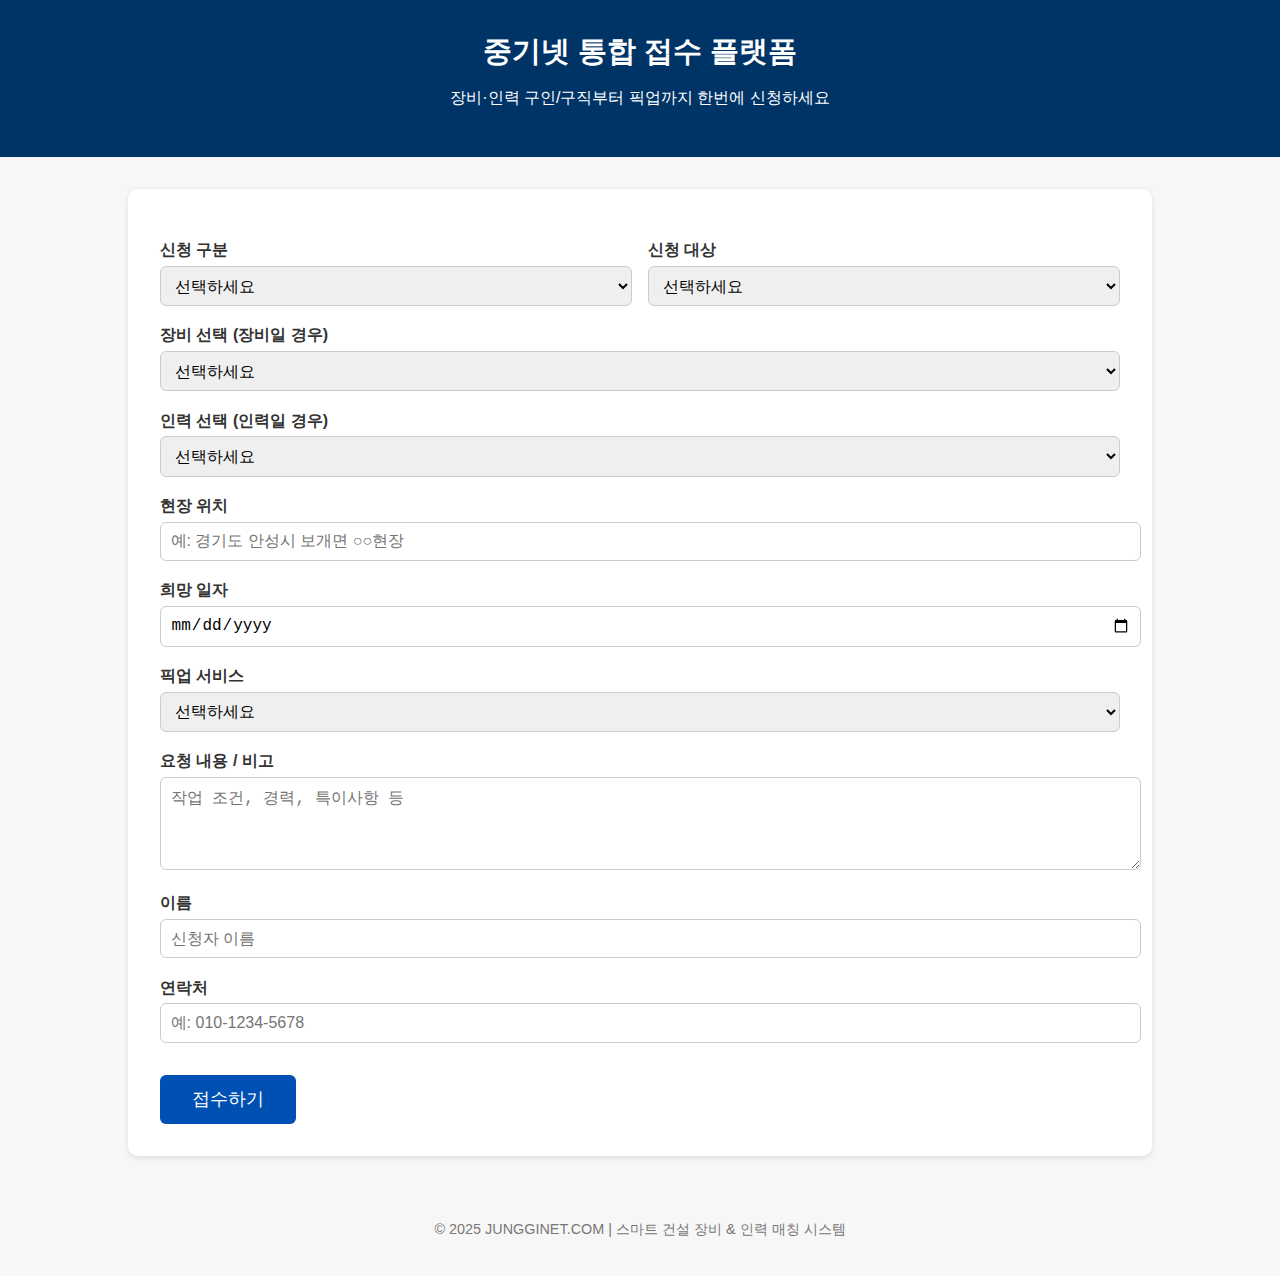
<file: index.html>
<!DOCTYPE html>
<html lang="ko">
<head>
  <meta charset="UTF-8" />
  <meta name="viewport" content="width=device-width, initial-scale=1.0" />
  <title>중기넷 통합 접수폼</title>
  <meta name="description" content="장비 및 건설 인력 구인·구직, 픽업 서비스 신청까지 한번에 가능한 스마트 접수 플랫폼">
  <style>
    body {
      font-family: Arial, sans-serif;
      background: #f7f7f7;
      margin: 0;
      padding: 0;
      color: #333;
    }
    header {
      background: #003366;
      color: white;
      text-align: center;
      padding: 2rem 1rem;
    }
    header h1 { margin: 0; font-size: 1.8rem; }
    .container {
      max-width: 960px;
      margin: 2rem auto;
      background: white;
      padding: 2rem;
      border-radius: 10px;
      box-shadow: 0 2px 6px rgba(0,0,0,0.1);
    }
    label {
      font-weight: bold;
      display: block;
      margin-top: 1.2rem;
    }
    input, select, textarea {
      width: 100%;
      padding: 0.6rem;
      margin-top: 0.3rem;
      border: 1px solid #ccc;
      border-radius: 6px;
      font-size: 1rem;
    }
    .grid { display: grid; grid-template-columns: 1fr 1fr; gap: 1rem; }
    button {
      background: #0050b3;
      color: white;
      border: none;
      padding: 0.8rem 2rem;
      font-size: 1.1rem;
      border-radius: 6px;
      cursor: pointer;
      margin-top: 2rem;
    }
    footer {
      text-align: center;
      color: #777;
      font-size: 0.9rem;
      padding: 2rem;
    }
  </style>
</head>
<body>
  <header>
    <h1>중기넷 통합 접수 플랫폼</h1>
    <p>장비·인력 구인/구직부터 픽업까지 한번에 신청하세요</p>
  </header>

  <div class="container">
    <form action="mailto:your@email.com" method="POST" enctype="text/plain">
      <div class="grid">
        <div>
          <label>신청 구분</label>
          <select name="신청 구분" required>
            <option value="">선택하세요</option>
            <option value="구인">구인 (사장님)</option>
            <option value="구직">구직 (기사님/인부)</option>
          </select>
        </div>
        <div>
          <label>신청 대상</label>
          <select name="신청 대상" required>
            <option value="">선택하세요</option>
            <option value="장비">장비</option>
            <option value="인력">인력</option>
          </select>
        </div>
      </div>

      <label>장비 선택 (장비일 경우)</label>
      <select name="장비 항목">
        <option value="">선택하세요</option>
        <option>덤프 5톤</option>
        <option>덤프 15톤</option>
        <option>덤프 25톤</option>
        <option>굴삭기 미니</option>
        <option>굴삭기 03W</option>
        <option>굴삭기 06W</option>
        <option>굴삭기 10W</option>
        <option>굴삭기 380W</option>
        <option>롤러</option>
        <option>도자</option>
        <option>그레이다</option>
      </select>

      <label>인력 선택 (인력일 경우)</label>
      <select name="인력 직종">
        <option value="">선택하세요</option>
        <option>목수</option>
        <option>형틀목수</option>
        <option>철근공</option>
        <option>콘크리트공</option>
        <option>미장공</option>
        <option>타일공</option>
        <option>방수공</option>
        <option>조적공</option>
        <option>비계공</option>
        <option>해체공</option>
        <option>배관공</option>
        <option>설비공</option>
        <option>전기공</option>
        <option>용접공</option>
        <option>신호수</option>
        <option>곰방</option>
        <option>공구리</option>
        <option>잡부</option>
        <option>운반공</option>
        <option>소장</option>
        <option>반장</option>
        <option>현장보조</option>
        <option>크레인 유도</option>
        <option>석면 해체</option>
      </select>

      <label>현장 위치</label>
      <input type="text" name="현장 위치" placeholder="예: 경기도 안성시 보개면 ○○현장" />

      <label>희망 일자</label>
      <input type="date" name="희망 일자" />

      <label>픽업 서비스</label>
      <select name="픽업 서비스">
        <option value="">선택하세요</option>
        <option>필요함 (픽업 요청)</option>
        <option>불필요함 (자가 출퇴근)</option>
      </select>

      <label>요청 내용 / 비고</label>
      <textarea name="요청 내용" rows="4" placeholder="작업 조건, 경력, 특이사항 등"></textarea>

      <label>이름</label>
      <input type="text" name="이름" placeholder="신청자 이름" required />

      <label>연락처</label>
      <input type="tel" name="연락처" placeholder="예: 010-1234-5678" required />

      <button type="submit">접수하기</button>
    </form>
  </div>

  <footer>
    © 2025 JUNGGINET.COM | 스마트 건설 장비 & 인력 매칭 시스템
  </footer>
</body>
</html>
</file>
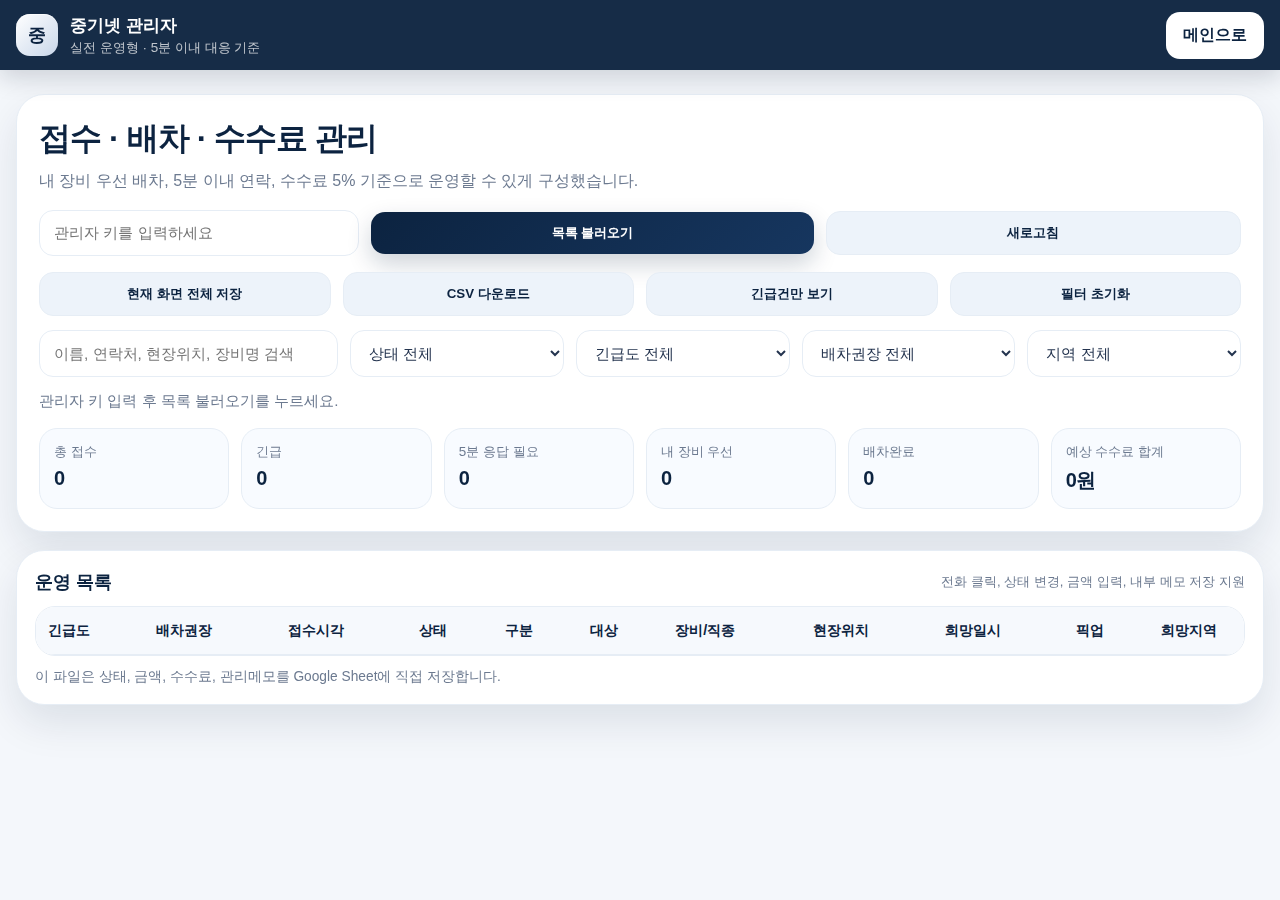
<file: admin.html>
<!DOCTYPE html>
<html lang="ko">
<head>
  <meta charset="UTF-8" />
  <meta name="viewport" content="width=device-width, initial-scale=1.0" />
  <title>중기넷 관리자 · 실전 운영형</title>
  <meta name="theme-color" content="#0c2340" />
  <style>
    :root {
      --navy: #0c2340;
      --navy-2: #16365f;
      --line: #e6edf5;
      --muted: #6c7a90;
      --bg: #f4f7fb;
      --white: #ffffff;
      --green: #0f9d58;
      --orange: #f29900;
      --red: #d93025;
      --blue: #1a73e8;
      --shadow: 0 18px 40px rgba(14, 32, 63, 0.10);
      --radius-xl: 28px;
      --radius-lg: 18px;
      --radius-md: 12px;
    }

    * { box-sizing: border-box; }
    body {
      margin: 0;
      font-family: -apple-system, BlinkMacSystemFont, "Apple SD Gothic Neo", "Pretendard", "Noto Sans KR", sans-serif;
      background: var(--bg);
      color: #24344f;
    }

    a { color: inherit; text-decoration: none; }

    .topbar {
      position: sticky;
      top: 0;
      z-index: 20;
      background: rgba(12, 35, 64, 0.96);
      backdrop-filter: blur(10px);
      box-shadow: 0 8px 24px rgba(3, 18, 38, 0.16);
    }

    .wrap {
      max-width: 1440px;
      margin: 0 auto;
      padding: 0 16px;
    }

    .topbar-inner {
      min-height: 70px;
      display: flex;
      align-items: center;
      justify-content: space-between;
      gap: 12px;
    }

    .brand {
      display: flex;
      align-items: center;
      gap: 12px;
      color: #fff;
    }

    .brand-mark {
      width: 42px;
      height: 42px;
      border-radius: 14px;
      display: grid;
      place-items: center;
      background: linear-gradient(135deg, #ffffff 0%, #c9d7ea 100%);
      color: var(--navy);
      font-weight: 900;
      font-size: 1.1rem;
      box-shadow: inset 0 1px 0 rgba(255,255,255,0.7);
    }

    .brand-text {
      display: flex;
      flex-direction: column;
      gap: 2px;
    }

    .brand-text strong { font-size: 1.05rem; }
    .brand-text span { font-size: 0.84rem; color: rgba(255,255,255,0.72); }

    .btn {
      appearance: none;
      border: 0;
      cursor: pointer;
      border-radius: 14px;
      padding: 12px 16px;
      font-weight: 700;
      transition: transform .15s ease, box-shadow .15s ease, opacity .15s ease;
      white-space: nowrap;
    }
    .btn:hover { transform: translateY(-1px); }
    .btn:active { transform: translateY(0); }

    .btn-primary {
      color: #fff;
      background: linear-gradient(135deg, var(--navy) 0%, var(--navy-2) 100%);
      box-shadow: 0 10px 24px rgba(12, 35, 64, 0.20);
    }

    .btn-light {
      background: #fff;
      color: var(--navy);
      border: 1px solid rgba(255,255,255,0.25);
    }

    .btn-subtle {
      background: #edf3fa;
      color: var(--navy);
      border: 1px solid var(--line);
    }

    .page {
      padding: 24px 0 40px;
    }

    .card {
      background: var(--white);
      border: 1px solid var(--line);
      border-radius: var(--radius-xl);
      box-shadow: var(--shadow);
    }

    .hero {
      padding: 22px;
      margin-bottom: 18px;
    }

    .hero-top {
      display: flex;
      justify-content: space-between;
      gap: 16px;
      flex-wrap: wrap;
      align-items: flex-end;
    }

    .hero h1 {
      margin: 0;
      color: var(--navy);
      font-size: 2rem;
      letter-spacing: -0.03em;
    }

    .hero p {
      margin: 10px 0 0;
      color: var(--muted);
    }

    .login-row,
    .toolbar,
    .filters {
      display: grid;
      gap: 12px;
    }

    .login-row {
      grid-template-columns: minmax(220px, 320px) auto auto;
      align-items: center;
      margin-top: 18px;
    }

    .toolbar {
      grid-template-columns: repeat(4, minmax(160px, 1fr));
      margin-top: 16px;
    }

    .filters {
      grid-template-columns: 1.4fr repeat(4, minmax(140px, 1fr));
      margin-top: 14px;
    }

    input, select {
      width: 100%;
      border: 1px solid var(--line);
      border-radius: 14px;
      padding: 13px 14px;
      font-size: 0.96rem;
      background: #fff;
      color: #24344f;
      outline: none;
    }

    input:focus, select:focus {
      border-color: #99b6df;
      box-shadow: 0 0 0 4px rgba(26,115,232,0.08);
    }

    .message {
      margin-top: 14px;
      color: var(--muted);
      font-size: 0.95rem;
    }

    .stats {
      display: grid;
      grid-template-columns: repeat(6, minmax(120px, 1fr));
      gap: 12px;
      margin-top: 16px;
    }

    .stat {
      background: #f8fbff;
      border: 1px solid var(--line);
      border-radius: var(--radius-lg);
      padding: 14px;
    }

    .stat .label {
      display: block;
      font-size: 0.84rem;
      color: var(--muted);
      margin-bottom: 6px;
    }

    .stat strong {
      font-size: 1.25rem;
      color: var(--navy);
      letter-spacing: -0.02em;
    }

    .table-card {
      padding: 18px;
    }

    .table-head {
      display: flex;
      align-items: center;
      justify-content: space-between;
      gap: 12px;
      flex-wrap: wrap;
      margin-bottom: 12px;
    }

    .table-head h2 {
      margin: 0;
      font-size: 1.15rem;
      color: var(--navy);
    }

    .table-box {
      overflow: auto;
      border: 1px solid var(--line);
      border-radius: 20px;
      background: #fff;
    }

    table {
      width: 100%;
      min-width: 1880px;
      border-collapse: collapse;
      background: #fff;
    }

    th {
      position: sticky;
      top: 0;
      z-index: 1;
      text-align: left;
      background: #f6f9fd;
      color: var(--navy);
      font-size: 0.9rem;
      padding: 14px 12px;
      border-bottom: 1px solid var(--line);
      vertical-align: top;
    }

    td {
      padding: 12px;
      border-bottom: 1px solid #eef3f8;
      vertical-align: top;
      font-size: 0.93rem;
      background: #fff;
    }

    tr:hover td { background: #fbfdff; }

    .badge {
      display: inline-flex;
      align-items: center;
      gap: 6px;
      border-radius: 999px;
      padding: 7px 10px;
      font-size: 0.78rem;
      font-weight: 800;
      line-height: 1;
      border: 1px solid transparent;
      white-space: nowrap;
    }

    .badge-red { color: #fff; background: var(--red); }
    .badge-orange { color: #7a4400; background: #ffe8c2; border-color: #ffd695; }
    .badge-green { color: #0a6f3d; background: #daf3e7; border-color: #b9e7d2; }
    .badge-blue { color: #0f4da2; background: #e6f0ff; border-color: #cde0ff; }
    .badge-gray { color: #55657d; background: #edf2f7; border-color: #d9e4ef; }

    .name-block { line-height: 1.6; }
    .name-block strong { display: block; color: var(--navy); }
    .sub { font-size: 0.82rem; color: var(--muted); }

    .phone-link {
      display: inline-flex;
      align-items: center;
      gap: 6px;
      color: var(--blue);
      font-weight: 700;
    }

    .cell-stack {
      display: flex;
      flex-direction: column;
      gap: 8px;
      min-width: 130px;
    }

    .small-input,
    .small-select {
      min-width: 120px;
      padding: 10px 11px;
      font-size: 0.9rem;
      border-radius: 12px;
    }

    .mini-btn {
      padding: 10px 12px;
      border-radius: 12px;
      font-size: 0.86rem;
      font-weight: 800;
      border: 1px solid var(--line);
      background: #f4f8fc;
      color: var(--navy);
      cursor: pointer;
    }

    .mini-btn:hover { background: #ebf2f9; }

    .note {
      min-width: 180px;
      min-height: 82px;
      resize: vertical;
      border: 1px solid var(--line);
      border-radius: 12px;
      padding: 10px 11px;
      font: inherit;
      color: inherit;
      background: #fff;
    }

    .foot-note {
      margin-top: 12px;
      font-size: 0.86rem;
      color: var(--muted);
    }

    @media (max-width: 1180px) {
      .toolbar { grid-template-columns: repeat(2, minmax(160px, 1fr)); }
      .filters { grid-template-columns: repeat(2, minmax(160px, 1fr)); }
      .stats { grid-template-columns: repeat(3, minmax(120px, 1fr)); }
    }

    @media (max-width: 820px) {
      .hero { padding: 18px; }
      .hero h1 { font-size: 1.55rem; }
      .login-row, .toolbar, .filters, .stats { grid-template-columns: 1fr; }
      .topbar-inner { min-height: 64px; }
      .table-card { padding: 12px; }
    }
  </style>
</head>
<body>
  <header class="topbar">
    <div class="wrap topbar-inner">
      <a href="index.html" class="brand">
        <div class="brand-mark">중</div>
        <div class="brand-text">
          <strong>중기넷 관리자</strong>
          <span>실전 운영형 · 5분 이내 대응 기준</span>
        </div>
      </a>
      <a class="btn btn-light" href="index.html">메인으로</a>
    </div>
  </header>

  <main class="page">
    <div class="wrap">
      <section class="card hero">
        <div class="hero-top">
          <div>
            <h1>접수 · 배차 · 수수료 관리</h1>
            <p>내 장비 우선 배차, 5분 이내 연락, 수수료 5% 기준으로 운영할 수 있게 구성했습니다.</p>
          </div>
        </div>

        <div class="login-row">
          <input type="password" id="adminKey" placeholder="관리자 키를 입력하세요" />
          <button class="btn btn-primary" id="loadBtn" type="button">목록 불러오기</button>
          <button class="btn btn-subtle" id="refreshBtn" type="button">새로고침</button>
        </div>

        <div class="toolbar">
          <button class="btn btn-subtle" id="saveAllBtn" type="button">현재 화면 전체 저장</button>
          <button class="btn btn-subtle" id="exportCsvBtn" type="button">CSV 다운로드</button>
          <button class="btn btn-subtle" id="showUrgentBtn" type="button">긴급건만 보기</button>
          <button class="btn btn-subtle" id="resetFilterBtn" type="button">필터 초기화</button>
        </div>

        <div class="filters">
          <input type="text" id="searchInput" placeholder="이름, 연락처, 현장위치, 장비명 검색" />
          <select id="statusFilter">
            <option value="">상태 전체</option>
            <option value="접수됨">접수됨</option>
            <option value="연락완료">연락완료</option>
            <option value="배차완료">배차완료</option>
            <option value="완료">완료</option>
            <option value="작업중">작업중</option>
            <option value="보류">보류</option>
            <option value="취소">취소</option>
          </select>
          <select id="priorityFilter">
            <option value="">긴급도 전체</option>
            <option value="긴급">긴급</option>
            <option value="오늘">오늘</option>
            <option value="예약">예약</option>
            <option value="미정">미정</option>
          </select>
          <select id="ownershipFilter">
            <option value="">배차권장 전체</option>
            <option value="내 장비 우선">내 장비 우선</option>
            <option value="외부 장비 검토">외부 장비 검토</option>
          </select>
          <select id="areaFilter">
            <option value="">지역 전체</option>
            <option value="안성">안성</option>
            <option value="기타">기타</option>
          </select>
        </div>

        <div class="message" id="adminMessage">관리자 키 입력 후 목록 불러오기를 누르세요.</div>

        <div class="stats">
          <div class="stat"><span class="label">총 접수</span><strong id="statTotal">0</strong></div>
          <div class="stat"><span class="label">긴급</span><strong id="statUrgent">0</strong></div>
          <div class="stat"><span class="label">5분 응답 필요</span><strong id="statNeedCall">0</strong></div>
          <div class="stat"><span class="label">내 장비 우선</span><strong id="statOwned">0</strong></div>
          <div class="stat"><span class="label">배차완료</span><strong id="statDispatched">0</strong></div>
          <div class="stat"><span class="label">예상 수수료 합계</span><strong id="statFee">0원</strong></div>
        </div>
      </section>

      <section class="card table-card">
        <div class="table-head">
          <h2>운영 목록</h2>
          <div class="sub">전화 클릭, 상태 변경, 금액 입력, 내부 메모 저장 지원</div>
        </div>

        <div class="table-box">
          <table id="requestTable">
            <thead>
              <tr>
                <th>긴급도</th>
                <th>배차권장</th>
                <th>접수시각</th>
                <th>상태</th>
                <th>구분</th>
                <th>대상</th>
                <th>장비/직종</th>
                <th>현장위치</th>
                <th>희망일시</th>
                <th>픽업</th>
                <th>희망지역</th>
                <th>이름/연락</th>
                <th>작업금액</th>
                <th>수수료 5%</th>
                <th>관리메모</th>
                <th>저장</th>
              </tr>
            </thead>
            <tbody></tbody>
          </table>
        </div>
        <div class="foot-note">이 파일은 상태, 금액, 수수료, 관리메모를 Google Sheet에 직접 저장합니다.</div>
      </section>
    </div>
  </main>

  <script>
    const API_URL = "https://script.google.com/macros/s/AKfycbwfVJh5wh0mBaK9TkKzfidJ7fo6f0P-UwLs2tkLZ35_LrZ1nRZ_K6acVxXjBn3ZMTrx/exec";
    const FEE_RATE = 0.05;
    const OWNED_EQUIPMENT_KEYWORDS = ["덤프", "덤프트럭", "포크레인", "굴착기", "텐", "앞사바리", "15톤", "6w", "6W", "excavator", "dump"];
    const ANSEONG_KEYWORDS = ["안성", "공도", "원곡", "양성", "죽산", "일죽", "미양", "대덕", "보개", "서운", "금광", "삼죽", "고삼"];

    const loadBtn = document.getElementById("loadBtn");
    const refreshBtn = document.getElementById("refreshBtn");
    const saveAllBtn = document.getElementById("saveAllBtn");
    const exportCsvBtn = document.getElementById("exportCsvBtn");
    const showUrgentBtn = document.getElementById("showUrgentBtn");
    const resetFilterBtn = document.getElementById("resetFilterBtn");

    const adminKeyInput = document.getElementById("adminKey");
    const adminMessage = document.getElementById("adminMessage");
    const tbody = document.querySelector("#requestTable tbody");

    const searchInput = document.getElementById("searchInput");
    const statusFilter = document.getElementById("statusFilter");
    const priorityFilter = document.getElementById("priorityFilter");
    const ownershipFilter = document.getElementById("ownershipFilter");
    const areaFilter = document.getElementById("areaFilter");

    const statTotal = document.getElementById("statTotal");
    const statUrgent = document.getElementById("statUrgent");
    const statNeedCall = document.getElementById("statNeedCall");
    const statOwned = document.getElementById("statOwned");
    const statDispatched = document.getElementById("statDispatched");
    const statFee = document.getElementById("statFee");

    let loadedRows = [];
    let urgentOnly = false;

    function escapeHtml(value) {
      return String(value ?? "")
        .replaceAll("&", "&amp;")
        .replaceAll("<", "&lt;")
        .replaceAll(">", "&gt;")
        .replaceAll('"', '&quot;')
        .replaceAll("'", "&#039;");
    }

    function normalizeNumber(value) {
      const num = Number(String(value ?? "").replace(/[^\d.-]/g, ""));
      return Number.isFinite(num) ? num : 0;
    }

    function formatMoney(value) {
      const num = normalizeNumber(value);
      return `${num.toLocaleString("ko-KR")}원`;
    }

    function classifyArea(row) {
      const text = `${row.location || ""} ${row.area || ""}`;
      return ANSEONG_KEYWORDS.some(k => text.includes(k)) ? "안성" : "기타";
    }

    function classifyOwnership(row) {
      const item = `${row.item || ""}`;
      const hit = OWNED_EQUIPMENT_KEYWORDS.some(k => item.toLowerCase().includes(k.toLowerCase()));
      return hit ? "내 장비 우선" : "외부 장비 검토";
    }

    function classifyPriority(row) {
      const text = `${row.dateTime || ""}`.trim();
      if (!text) return { label: "미정", badge: "gray" };
      if (/(즉시|긴급|지금|금일 ASAP|asap)/i.test(text)) return { label: "긴급", badge: "red" };
      if (/(오늘|금일)/.test(text)) return { label: "오늘", badge: "orange" };
      if (/(내일|예약|오전|오후|\d{1,2}[/:.-]\d{1,2}|\d{4}-\d{1,2}-\d{1,2})/.test(text)) return { label: "예약", badge: "blue" };
      return { label: "미정", badge: "gray" };
    }

    function statusBadgeClass(status) {
      if (status === "완료") return "badge-green";
      if (status === "배차완료") return "badge-blue";
      if (status === "연락완료") return "badge-orange";
      if (status === "작업중") return "badge-blue";
      if (status === "보류") return "badge-orange";
      if (status === "취소") return "badge-gray";
      return "badge-gray";
    }

    function ownershipBadgeClass(ownership) {
      return ownership === "내 장비 우선" ? "badge-green" : "badge-gray";
    }

    function priorityBadgeClass(code) {
      if (code === "red") return "badge-red";
      if (code === "orange") return "badge-orange";
      if (code === "blue") return "badge-blue";
      return "badge-gray";
    }

    function enrichRows(rows) {
      return rows.map((row) => {
        const amount = normalizeNumber(row.price || 0);
        const status = row.status || "접수됨";
        const priority = classifyPriority(row);
        const ownership = classifyOwnership(row);
        const areaClass = classifyArea(row);
        return {
          ...row,
          status,
          amount,
          fee: Math.round(amount * FEE_RATE),
          note: row.adminMemo || "",
          priority,
          ownership,
          areaClass,
          callNeeded: status === "접수됨"
        };
      });
    }

    function filteredRows() {
      const q = searchInput.value.trim().toLowerCase();
      return loadedRows.filter((row) => {
        const matchesSearch = !q || [row.name, row.phone, row.location, row.item, row.area, row.requestType, row.targetType]
          .join(" ")
          .toLowerCase()
          .includes(q);
        const matchesStatus = !statusFilter.value || row.status === statusFilter.value;
        const matchesPriority = !priorityFilter.value || row.priority.label === priorityFilter.value;
        const matchesOwnership = !ownershipFilter.value || row.ownership === ownershipFilter.value;
        const matchesArea = !areaFilter.value || row.areaClass === areaFilter.value;
        const matchesUrgentOnly = !urgentOnly || row.priority.label === "긴급";
        return matchesSearch && matchesStatus && matchesPriority && matchesOwnership && matchesArea && matchesUrgentOnly;
      });
    }

    function renderStats(rows) {
      const urgentCount = rows.filter(r => r.priority.label === "긴급").length;
      const needCallCount = rows.filter(r => r.callNeeded).length;
      const ownedCount = rows.filter(r => r.ownership === "내 장비 우선").length;
      const dispatchedCount = rows.filter(r => ["배차완료", "작업중", "완료"].includes(r.status)).length;
      const feeTotal = rows.reduce((sum, r) => sum + r.fee, 0);

      statTotal.textContent = String(rows.length);
      statUrgent.textContent = String(urgentCount);
      statNeedCall.textContent = String(needCallCount);
      statOwned.textContent = String(ownedCount);
      statDispatched.textContent = String(dispatchedCount);
      statFee.textContent = formatMoney(feeTotal);
    }

    function renderTable() {
      const rows = filteredRows();
      tbody.innerHTML = "";

      if (!rows.length) {
        tbody.innerHTML = `
          <tr>
            <td colspan="16" style="text-align:center; padding:24px; color:#6c7a90;">표시할 접수가 없습니다.</td>
          </tr>
        `;
        renderStats([]);
        return;
      }

      const frag = document.createDocumentFragment();
      rows.forEach((row, index) => {
        const tr = document.createElement("tr");
        const safePhone = String(row.phone || "").replace(/[^\d+]/g, "");

        tr.innerHTML = `
          <td><span class="badge ${priorityBadgeClass(row.priority.badge)}">${escapeHtml(row.priority.label)}</span></td>
          <td><span class="badge ${ownershipBadgeClass(row.ownership)}">${escapeHtml(row.ownership)}</span><div class="sub" style="margin-top:6px;">${escapeHtml(row.areaClass)}</div></td>
          <td>${escapeHtml(row.createdAt || "")}</td>
          <td>
            <div class="cell-stack">
              <span class="badge ${statusBadgeClass(row.status)}">${escapeHtml(row.status)}</span>
              <select class="small-select js-status" data-rowindex="${row.rowIndex}">
                <option value="접수됨" ${row.status === "접수됨" ? "selected" : ""}>접수됨</option>
                <option value="연락완료" ${row.status === "연락완료" ? "selected" : ""}>연락완료</option>
                <option value="배차완료" ${row.status === "배차완료" ? "selected" : ""}>배차완료</option>
                <option value="완료" ${row.status === "완료" ? "selected" : ""}>완료</option>
                <option value="작업중" ${row.status === "작업중" ? "selected" : ""}>작업중</option>
                <option value="보류" ${row.status === "보류" ? "selected" : ""}>보류</option>
                <option value="취소" ${row.status === "취소" ? "selected" : ""}>취소</option>
              </select>
            </div>
          </td>
          <td>${escapeHtml(row.requestType || "")}</td>
          <td>${escapeHtml(row.targetType || "")}</td>
          <td>${escapeHtml(row.item || "")}</td>
          <td>${escapeHtml(row.location || "")}</td>
          <td>${escapeHtml(row.dateTime || "")}</td>
          <td>${escapeHtml(row.pickup || "")}</td>
          <td>${escapeHtml(row.area || "")}</td>
          <td>
            <div class="name-block">
              <strong>${escapeHtml(row.name || "")}</strong>
              <a class="phone-link" href="tel:${escapeHtml(safePhone)}">📞 ${escapeHtml(row.phone || "")}</a>
            </div>
          </td>
          <td>
            <div class="cell-stack">
              <input class="small-input js-amount" data-rowindex="${row.rowIndex}" inputmode="numeric" value="${row.amount ? escapeHtml(String(row.amount)) : ""}" placeholder="금액 입력" />
              <div class="sub">기사와 협의한 금액</div>
            </div>
          </td>
          <td><strong>${escapeHtml(formatMoney(row.fee))}</strong><div class="sub">자동 계산</div></td>
          <td>
            <textarea class="note js-note" data-rowindex="${row.rowIndex}" placeholder="내 장비 우선 / 외부 연락처 / 특이사항">${escapeHtml(row.note)}</textarea>
          </td>
          <td>
            <button class="mini-btn js-save" data-index="${index}">저장</button>
          </td>
        `;
        frag.appendChild(tr);
      });

      tbody.appendChild(frag);
      renderStats(rows);
    }

    async function saveRow(rowIndex, payload) {
      const res = await fetch(API_URL, {
        method: "POST",
        headers: {
          "Content-Type": "application/json"
        },
        body: JSON.stringify({
          rowIndex,
          ...payload
        })
      });

      return res.json();
    }

    async function persistByRowIndex(rowIndex) {
      const statusEl = document.querySelector(`.js-status[data-rowindex="${rowIndex}"]`);
      const amountEl = document.querySelector(`.js-amount[data-rowindex="${rowIndex}"]`);
      const noteEl = document.querySelector(`.js-note[data-rowindex="${rowIndex}"]`);

      const amount = normalizeNumber(amountEl?.value || 0);
      const payload = {
        status: statusEl?.value || "접수됨",
        price: amount,
        fee: Math.round(amount * FEE_RATE),
        adminMemo: noteEl?.value || ""
      };

      const data = await saveRow(rowIndex, payload);
      if (!data.ok) {
        throw new Error(data.message || "저장 실패");
      }

      loadedRows = loadedRows.map((row) => {
        if (String(row.rowIndex) !== String(rowIndex)) return row;
        return {
          ...row,
          ...payload,
          status: payload.status,
          price: payload.price,
          fee: payload.fee,
          adminMemo: payload.adminMemo
        };
      });

      loadedRows = enrichRows(loadedRows);
      renderTable();
    }

    async function loadRows() {
      const adminKey = adminKeyInput.value.trim();
      if (!adminKey) {
        adminMessage.textContent = "관리자 키를 입력해주세요.";
        return;
      }

      adminMessage.textContent = "불러오는 중입니다...";
      tbody.innerHTML = "";

      try {
        const res = await fetch(`${API_URL}?adminKey=${encodeURIComponent(adminKey)}`);
        const data = await res.json();

        if (!data.ok) {
          adminMessage.textContent = data.message || "목록을 불러오지 못했습니다.";
          return;
        }

        loadedRows = enrichRows(data.rows || []);
        renderTable();
        adminMessage.textContent = `총 ${loadedRows.length}건을 불러왔습니다. 5분 이내 연락이 필요한 접수부터 확인하세요.`;
      } catch (error) {
        adminMessage.textContent = "네트워크 오류가 발생했습니다.";
      }
    }

    function exportCsv() {
      const rows = filteredRows();
      if (!rows.length) {
        adminMessage.textContent = "내보낼 데이터가 없습니다.";
        return;
      }

      const headers = ["긴급도","배차권장","접수시각","상태","구분","대상","장비/직종","현장위치","희망일시","픽업","희망지역","이름","연락처","작업금액","수수료","관리메모"];
      const csvRows = [headers.join(",")].concat(rows.map(r => [
        r.priority.label,
        r.ownership,
        r.createdAt || "",
        r.status,
        r.requestType || "",
        r.targetType || "",
        r.item || "",
        r.location || "",
        r.dateTime || "",
        r.pickup || "",
        r.area || "",
        r.name || "",
        r.phone || "",
        r.amount || 0,
        r.fee || 0,
        (r.note || "").replace(/\n/g, " ")
      ].map(v => `"${String(v).replaceAll('"', '""')}"`).join(",")));

      const bom = "\uFEFF";
      const blob = new Blob([bom + csvRows.join("\n")], { type: "text/csv;charset=utf-8;" });
      const url = URL.createObjectURL(blob);
      const a = document.createElement("a");
      a.href = url;
      a.download = `jungginet-admin-${new Date().toISOString().slice(0,10)}.csv`;
      document.body.appendChild(a);
      a.click();
      a.remove();
      URL.revokeObjectURL(url);
      adminMessage.textContent = "CSV 파일을 다운로드했습니다.";
    }

    loadBtn.addEventListener("click", loadRows);
    refreshBtn.addEventListener("click", loadRows);

    saveAllBtn.addEventListener("click", async () => {
      const buttons = Array.from(document.querySelectorAll(".js-save"));
      if (!buttons.length) {
        adminMessage.textContent = "저장할 접수가 없습니다.";
        return;
      }

      adminMessage.textContent = "현재 화면 전체 저장 중입니다...";
      try {
        for (const button of buttons) {
          const row = button.closest("tr");
          const rowIndex = row?.querySelector(".js-status")?.dataset.rowindex;
          if (rowIndex) {
            await persistByRowIndex(rowIndex);
          }
        }
        adminMessage.textContent = "현재 화면의 상태, 금액, 관리메모를 모두 저장했습니다.";
      } catch (error) {
        adminMessage.textContent = "전체 저장 중 오류가 발생했습니다.";
      }
    });

    exportCsvBtn.addEventListener("click", exportCsv);

    showUrgentBtn.addEventListener("click", () => {
      urgentOnly = !urgentOnly;
      showUrgentBtn.textContent = urgentOnly ? "긴급건만 보기 해제" : "긴급건만 보기";
      renderTable();
    });

    resetFilterBtn.addEventListener("click", () => {
      urgentOnly = false;
      showUrgentBtn.textContent = "긴급건만 보기";
      searchInput.value = "";
      statusFilter.value = "";
      priorityFilter.value = "";
      ownershipFilter.value = "";
      areaFilter.value = "";
      renderTable();
    });

    [searchInput, statusFilter, priorityFilter, ownershipFilter, areaFilter].forEach((el) => {
      el.addEventListener("input", renderTable);
      el.addEventListener("change", renderTable);
    });

    tbody.addEventListener("click", async (event) => {
      const saveBtn = event.target.closest(".js-save");
      if (!saveBtn) return;

      const row = saveBtn.closest("tr");
      const rowIndex = row?.querySelector(".js-status")?.dataset.rowindex;
      if (!rowIndex) return;

      adminMessage.textContent = "저장 중입니다...";
      try {
        await persistByRowIndex(rowIndex);
        adminMessage.textContent = "해당 접수의 상태, 금액, 관리메모가 저장되었습니다.";
      } catch (error) {
        adminMessage.textContent = "저장에 실패했습니다.";
      }
    });

    tbody.addEventListener("change", async (event) => {
      const statusEl = event.target.closest(".js-status");
      if (!statusEl) return;
      adminMessage.textContent = "상태 저장 중입니다...";
      try {
        await persistByRowIndex(statusEl.dataset.rowindex);
        adminMessage.textContent = "상태를 저장했습니다.";
      } catch (error) {
        adminMessage.textContent = "상태 저장에 실패했습니다.";
      }
    });

    tbody.addEventListener("input", (event) => {
      const amountEl = event.target.closest(".js-amount");
      if (amountEl) {
        const raw = amountEl.value.replace(/[^\d]/g, "");
        amountEl.value = raw;
      }
    });
  </script>
</body>
</html>
</file>
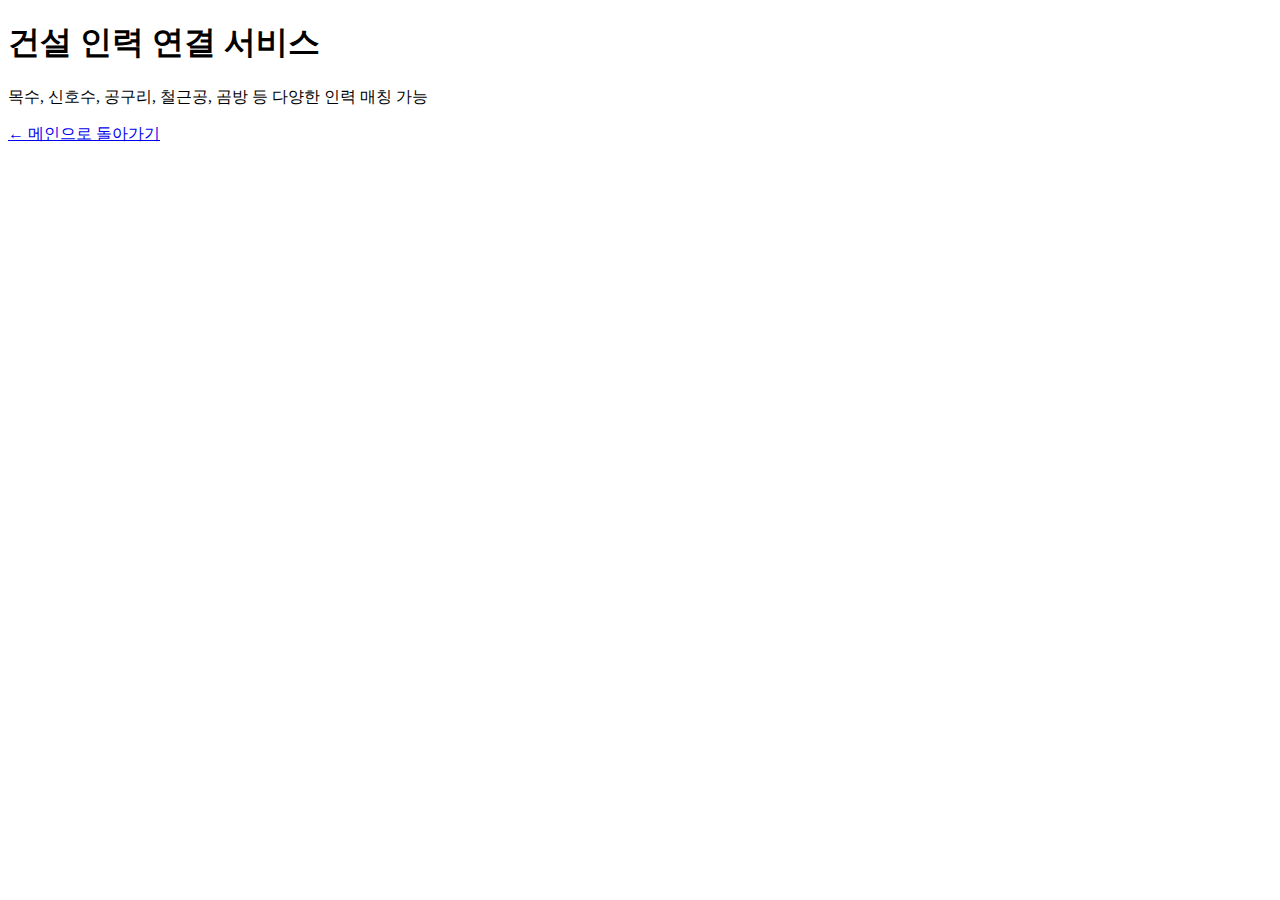
<file: construction_jobs.html>
<!DOCTYPE html>
<html lang="ko">
<head>
  <meta charset="UTF-8" />
  <title>건설 인력 연결 | JUNGGINET</title>
</head>
<body>
  <h1>건설 인력 연결 서비스</h1>
  <p>목수, 신호수, 공구리, 철근공, 곰방 등 다양한 인력 매칭 가능</p>
  <a href="index.html">← 메인으로 돌아가기</a>
</body>
</html>
</file>
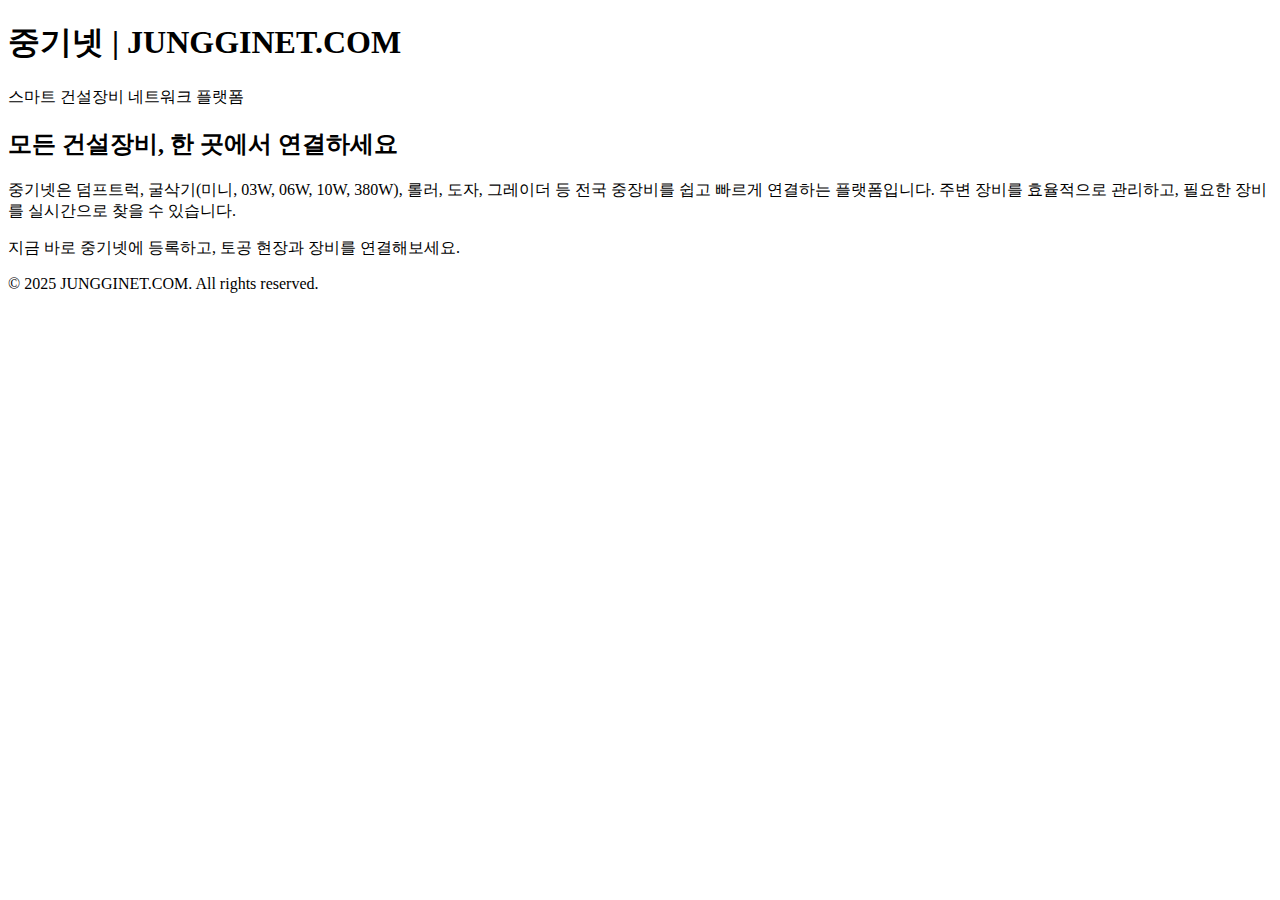
<file: index_seo_optimized.html>
<!DOCTYPE html>
<html lang="ko">
<head>
  <meta charset="UTF-8" />
  <meta name="viewport" content="width=device-width, initial-scale=1.0" />
  <meta name="robots" content="index, follow" />
  <meta name="description" content="중기넷은 덤프트럭, 굴삭기, 롤러 등 전국의 건설 장비를 쉽고 빠르게 연결하는 스마트 건설장비 네트워크 플랫폼입니다." />
  <title>중기넷 | 건설장비 네트워크 플랫폼</title>
</head>
<body>
  <header>
    <h1>중기넷 | JUNGGINET.COM</h1>
    <p>스마트 건설장비 네트워크 플랫폼</p>
  </header>
  <main>
    <section>
      <h2>모든 건설장비, 한 곳에서 연결하세요</h2>
      <p>
        중기넷은 덤프트럭, 굴삭기(미니, 03W, 06W, 10W, 380W), 롤러, 도자, 그레이더 등 전국 중장비를 쉽고 빠르게 연결하는 플랫폼입니다.
        주변 장비를 효율적으로 관리하고, 필요한 장비를 실시간으로 찾을 수 있습니다.
      </p>
      <p>
        지금 바로 중기넷에 등록하고, 토공 현장과 장비를 연결해보세요.
      </p>
    </section>
  </main>
  <footer>
    <p>&copy; 2025 JUNGGINET.COM. All rights reserved.</p>
  </footer>
</body>
</html>
</file>
